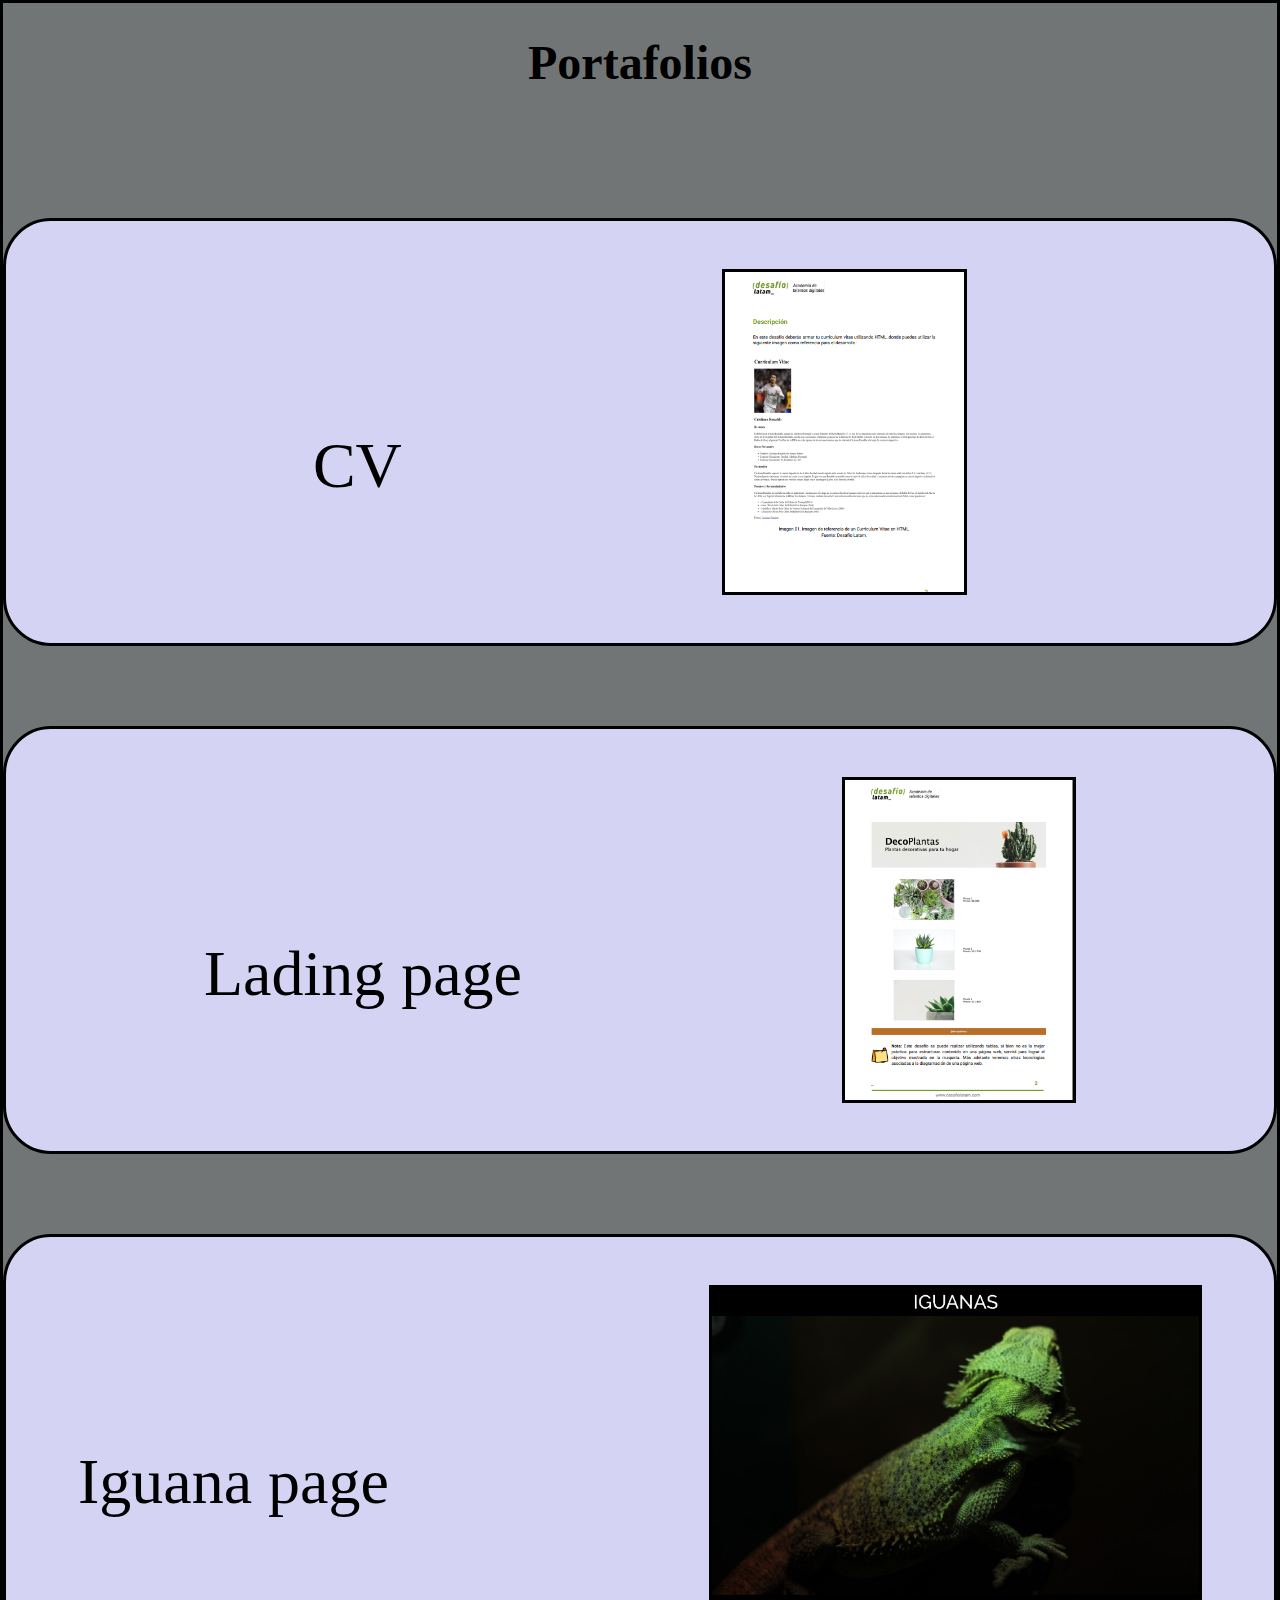
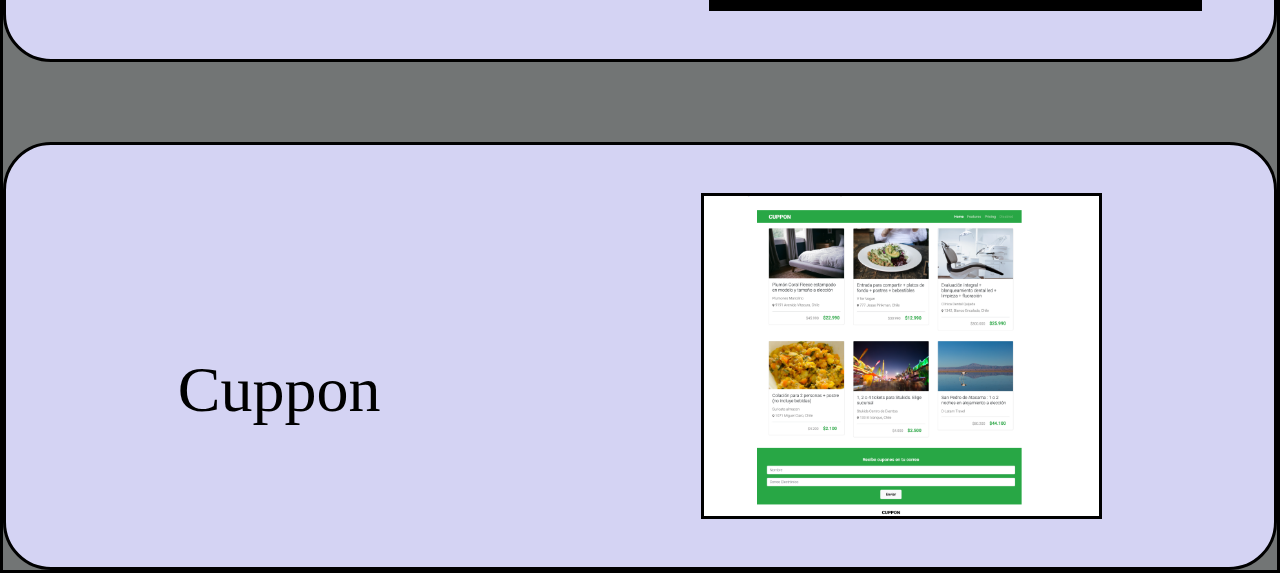
<file: portafolio.html>
<!DOCTYPE html>
<html lang="en">
<head>
    <meta charset="UTF-8">
    <meta name="viewport" content="width=device-width, initial-scale=1.0">
    <link rel="stylesheet" href="./assets2/css/style.css">
    <title>Document</title>
</head>
<body>
<header>
    <h1>
        Portafolios
    </h1>
</header>
<main>
    <section class="desafio1">
        <p>CV</p>
        <img class="img" src="./assets2/img/cv.png" alt="Primer desafio">
    </section>
    <section class="desafio2">
        <p>Lading page</p>
        <img class="img" src="./assets2/img/lading page.png" alt="Segundo desafio">
    </section>
    <section class="desafio3">
        <p>Iguana page</p>
        <img class="img" src="./assets2/img/Iguana page.png" alt="Tercer desafio">
    </section>
    <section class="desafio4">
        <p>Cuppon</p>
<img src="./assets2/img/cuppon.png" alt="cuarto  desafio"> 
   </section>
</main>
</body>
</html>
</file>
<file: assets2/css/style.css>
body{background-color: rgb(114, 117, 117);
border: solid;
margin: 0%;
height: auto;}

header h1{
    font-family: cursive;
    font-size: 3rem;
    text-align: center;}

    header:hover{color: white;
    text-decoration: underline;
}

main :hover{color: rgb(99, 6, 63);
text-decoration: underline;}

.desafio1{
    display: flex;
    justify-content:center;
    gap: 20rem;
    padding: 3rem;
    margin-top: 8rem;
    background-color:  rgb(212, 211, 243);
    border-radius: 3rem;
    border: solid;}


.desafio1 img{
    height: 20rem;
    border: solid;
}

.desafio1 p{
    font-family: cursive;
    font-size: 4rem;
    margin-top: 10rem;

}



.desafio2{
    display: flex;
    justify-content:center;
    gap: 20rem;
    padding: 3rem;
    margin-top: 5rem;
    background-color:  rgb(212, 211, 243);
    border-radius: 3rem;
    border: solid;}


.desafio2 img{
    height: 20rem;
    border: solid
}

.desafio2 p{
    font-family: cursive;
    font-size: 4rem;
    margin-top: 10rem;
}

.desafio3{
    display: flex;
    justify-content:center;
    gap: 20rem;
    padding: 3rem;
    margin-top: 5rem;
    background-color:  rgb(212, 211, 243);
    border-radius: 3rem;
    border: solid;}


.desafio3 img{
    height: 20rem;
    border: solid
}

.desafio3 p{
    font-family: cursive;
    font-size: 4rem;

    margin-top: 10rem;
}

.desafio4{
    display: flex;
    justify-content:center;
    gap: 20rem;
    padding: 3rem;
    margin-top: 5rem;
    background-color:  rgb(212, 211, 243);
    border-radius: 3rem;
    border: solid;}


.desafio4 img{
    height: 20rem;
    border: solid
}

.desafio4 p{
    font-family: cursive;
    font-size: 4rem;
    margin-top: 10rem;
}
</file>
